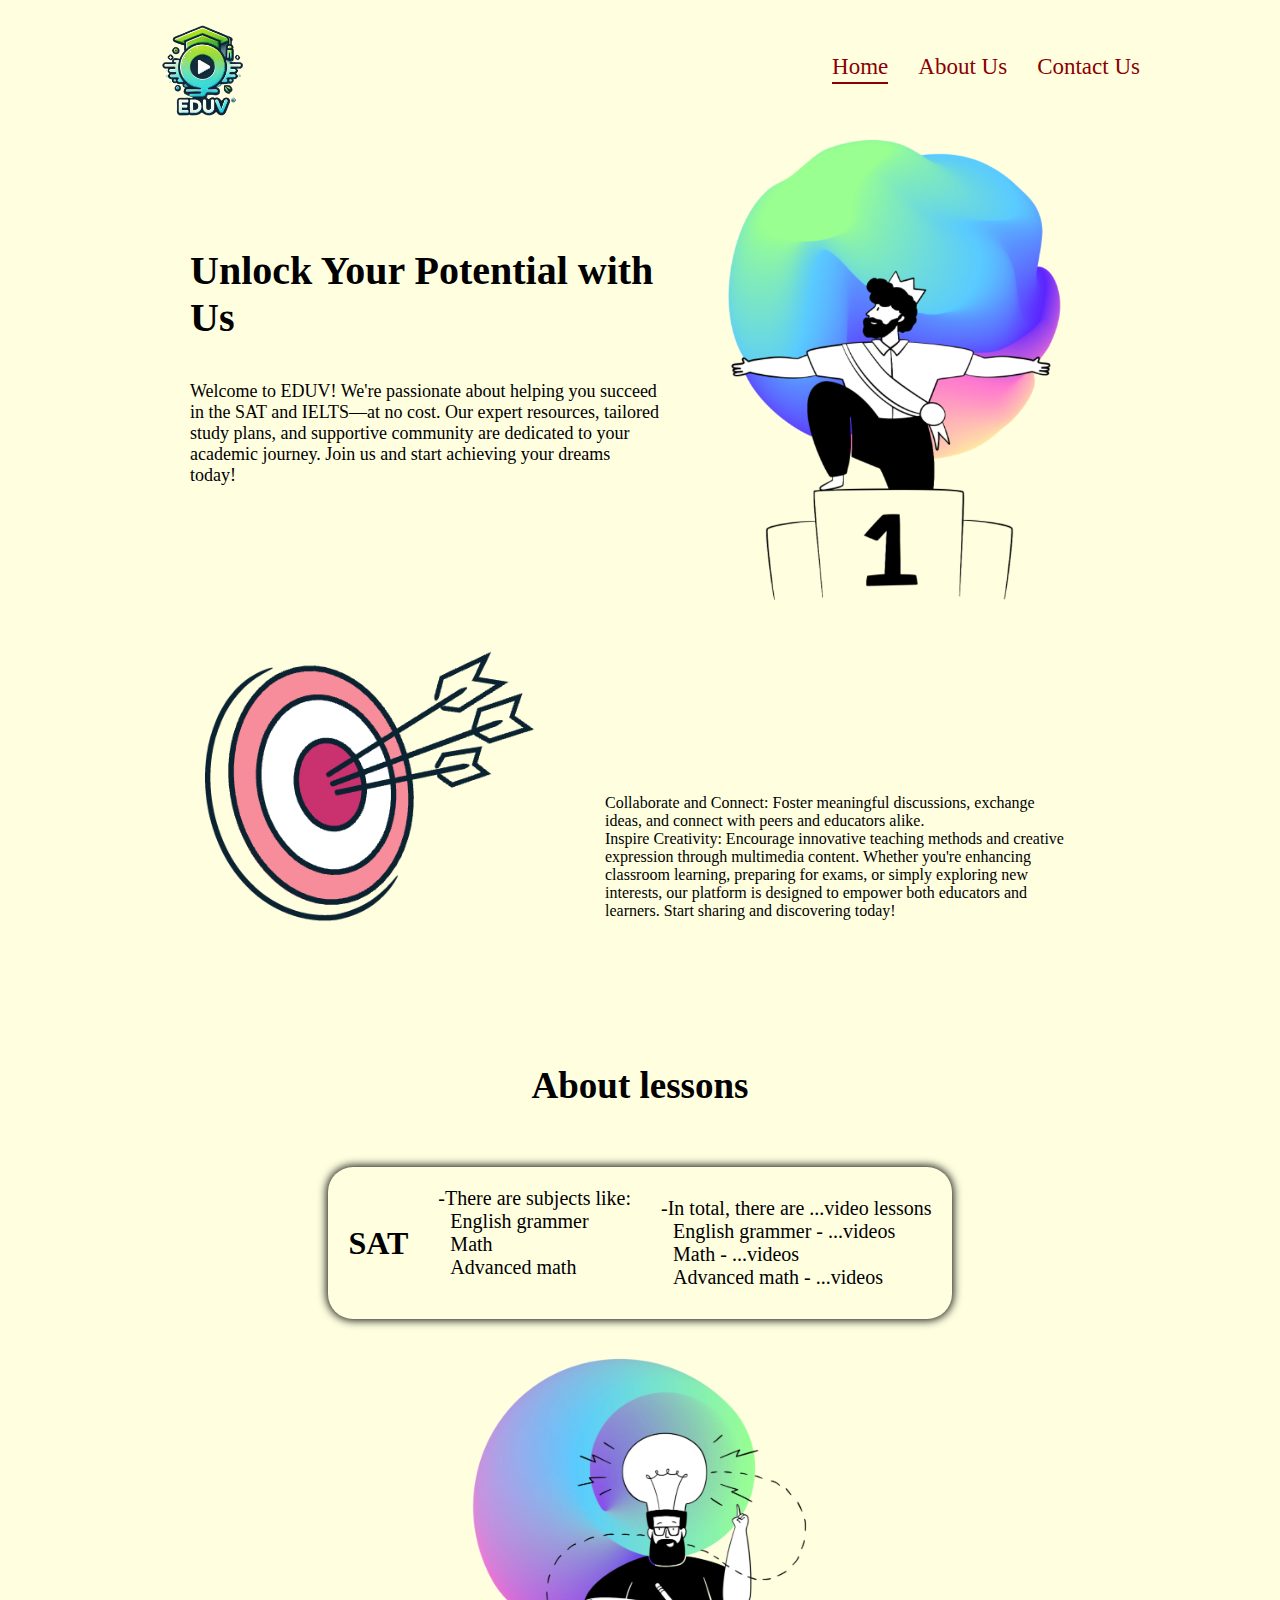
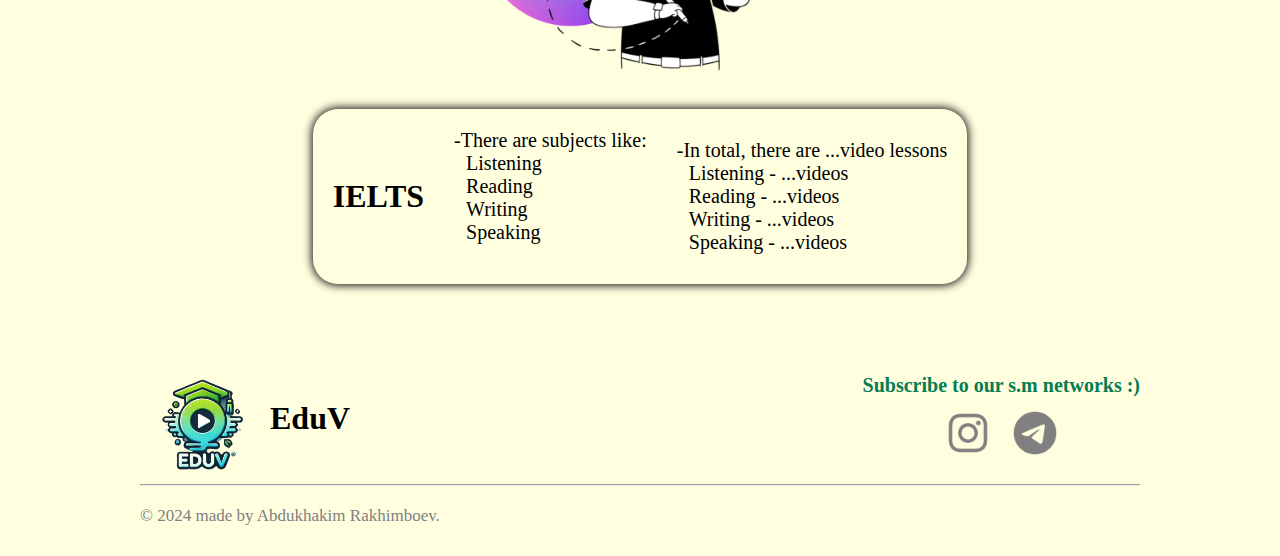
<file: index.html>
<!DOCTYPE html>
<html lang="en">
<head>
    <meta charset="UTF-8">
    <meta name="viewport" content="width=device-width, initial-scale=1.0">
    <title>EduV</title>
    <link rel="stylesheet" href="./style/style.css">
    <link rel="stylesheet" href="./scss/style.scss">
    <link rel="stylesheet" href="./style/global.css">
    <link rel="stylesheet" href="./scss/global.scss">
    
    <link rel="apple-touch-icon" sizes="180x180" href="./images/apple-touch-icon.png">
    <link rel="icon" type="image/png" sizes="32x32" href="./images/favicon-32x32.png">
    <link rel="icon" type="image/png" sizes="16x16" href="./images/favicon-16x16.png">
</head>
<body>
    <header>
        <div class="container header-content">
            <nav class="nav">
                <div class="eduvv">
                    <img src="./images/eduv.png" alt="Eduv" class="eduv">
                </div>
                <ul class="header__nav-list" id="menu">
                    <li><a href="./index.html" class="header__nav-link active" data-button= "content-1">Home</a></li>
                    <li><a href="./html/aboutus.html" class="header__nav-link" data-button= "content-2">About Us</a></li>
                    <li><a href="./html/contact.html" class="header__nav-link" data-button= "content-3">Contact Us</a></li>
                </ul>
                <div class="burger">
                    <div class="line1"></div>
                    <div class="line2"></div>
                    <div class="line3"></div>
                </div>
            </nav>
            <div class="header-block">
                <div class="block-one">
                    <div class="phrase-bl">
                        <h1 class="h-t">Unlock Your Potential with Us</h1>
                        <p class="header-text">
                            Welcome to EDUV! We're passionate about helping you succeed in the SAT and IELTS—at no cost. Our expert resources, tailored study plans, and supportive community are dedicated to your academic journey. Join us and start achieving your dreams today!
                        </p>
                    </div>
                    <img src="./images/first.png" alt="first" class="rock">
                </div>
            </div>
        </div>
    </header>
    <main>
        <div class="container main-content">
            <div class="block-two">
                <img src="./images/target.png" alt="target" class="target">
                <div class="text-two">
                    <p class="t-two">
                        Collaborate and Connect: Foster meaningful discussions, exchange ideas, and connect with peers and educators alike.
                    </p>
                    <p class="t-twoo">
                        Inspire Creativity: Encourage innovative teaching methods and creative expression through multimedia content.
                        Whether you're enhancing classroom learning, preparing for exams, or simply exploring new interests, our platform is designed to empower both educators and learners. Start sharing and discovering today!
                    </p>
                </div>
            </div>
            <div class="block-three" id="three">
                <h1 class="three__title">About lessons</h1>
                <div class="info">
                    <div class="sat">
                        <h1 class="sat-title">SAT</h1>
                        <div class="p1">
                            <p class="firstt">-There are subjects like:</p>
                            <p class="first">English grammer</p>
                            <p class="first">Math</p>
                            <p class="first">Advanced math</p>
                        </div>
                        <div class="p2">
                            <p class="secondd">-In total, there are ...video lessons</p>
                            <p class="second">English grammer - ...videos</p>
                            <p class="second">Math - ...videos</p>
                            <p class="second">Advanced math - ...videos</p>
                        </div>
                    </div>
                    <img src="./images/idea.png" alt="idea" class="idea">
                    <div class="ielts">
                        <h1 class="sat-title">IELTS</h1>
                        <div class="p1">
                            <p class="firstt">-There are subjects like:</p>
                            <p class="first">Listening</p>
                            <p class="first">Reading</p>
                            <p class="first">Writing</p>
                            <p class="first">Speaking</p>
                        </div>
                        <div class="p2">
                            <p class="secondd">-In total, there are ...video lessons</p>
                            <p class="second">Listening - ...videos</p>
                            <p class="second">Reading - ...videos</p>
                            <p class="second">Writing - ...videos</p>
                            <p class="second">Speaking - ...videos</p>
                        </div>
                    </div>
                </div>
            </div>
        </div>
    </main>
    <footer>
        <div class="container footer-content">
            <section class="top">
                <div class="logo-bl">
                    <img src="./images/eduv.png" alt="logo" class="footer-logo">
                    <h1 class="footer-t">EduV</h1>
                </div>
                <section class="s-t">
                    <h1 class="socials-title">Subscribe to our s.m networks :)</h1>
                    <div class="socials">
                        <a href="https://www.instagram.com/eduv.uz">
                            <img src="./images/instagram.png" alt="inst" class="social">
                        </a>
                        <a href="https://t.me/eduvvuz">
                            <img src="./images/telegram.png" alt="tg" class="social">
                        </a>
                    </div>
                </section>
            </section>
            <hr>
            <section class="bottom">
                <h3>© 2024 made by Abdukhakim Rakhimboev.</h3>
            </section>
        </div>
    </footer>
    
    
    
    <script src="./main.js"></script>
</body>
</html>
</file>
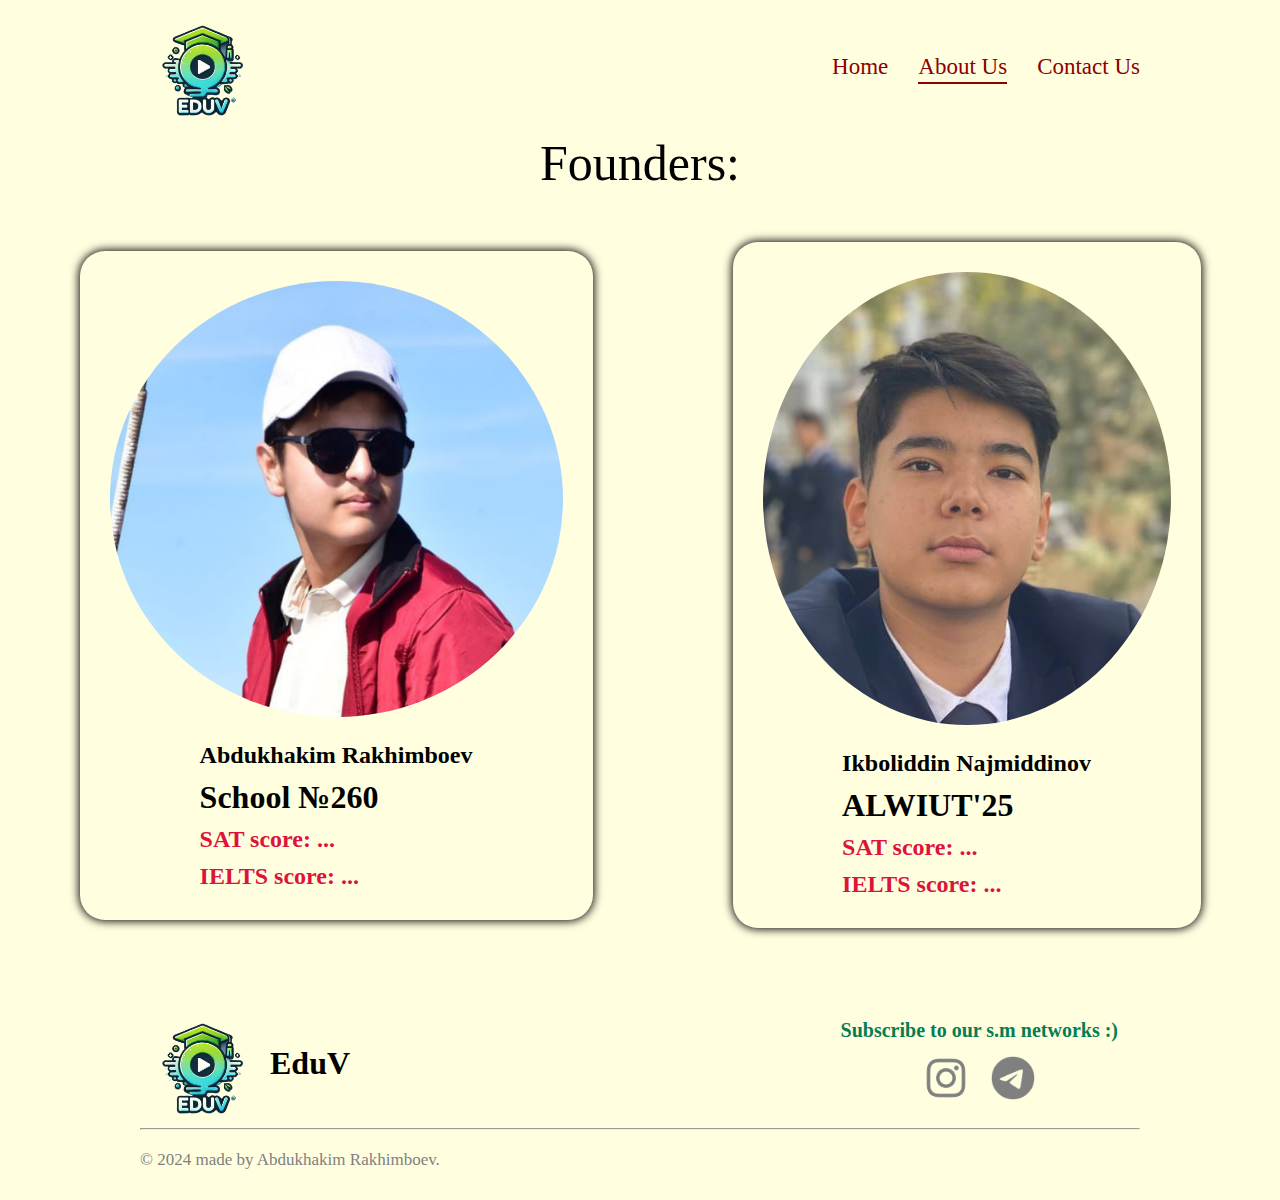
<file: html/aboutus.html>
<!DOCTYPE html>
<html lang="en">
<head>
    <meta charset="UTF-8">
    <meta name="viewport" content="width=device-width, initial-scale=1.0">
    <title>EduV / About Us</title>
    <link rel="stylesheet" href="../style/aboutus.css">
    <link rel="stylesheet" href="../scss/aboutus.scss">
    <link rel="stylesheet" href="../style/global.css">
    <link rel="stylesheet" href="../scss/global.scss">
    
    <link rel="apple-touch-icon" sizes="180x180" href="../images/apple-touch-icon.png">
    <link rel="icon" type="image/png" sizes="32x32" href="../images/favicon-32x32.png">
    <link rel="icon" type="image/png" sizes="16x16" href="../images/favicon-16x16.png">
</head>
<body>
    <header>
        <div class="container header-content">
            <nav class="nav">
                <div class="eduvv">
                    <img src="../images/eduv.png" alt="Eduv" class="eduv">
                </div>
                <ul class="header__nav-list">
                    <li><a href="../index.html" class="header__nav-link">Home</a></li>
                    <li><a href="../html/aboutus.html" class="header__nav-link active">About Us</a></li>
                    <li><a href="../html/contact.html" class="header__nav-link">Contact Us</a></li>
                </ul>
                <div class="burger">
                    <div class="line1"></div>
                    <div class="line2"></div>
                    <div class="line3"></div>
                </div>
            </nav>
            <h1 class="faunders">Founders:</h1>
            <div class="landing">
                <div class="kimm">
                    <img class="kim" src="../images/notwhyara.jpg" alt="Abdukhakim">
                    <section class="info-block">
                        <p class="f-name">Abdukhakim Rakhimboev</p>
                        <h1 class="school">School №260</h1>
                        <p class="f-eng">SAT score: ...</p>
                        <p class="f-eng">IELTS score: ...</p>
                    </section>
                </div>
                <div class="kimm">
                    <img class="iqbol" src="../images/iqboliano.jpg" alt="Iqboliddin">
                    <section class="info-block">
                        <p class="f-name">Ikboliddin Najmiddinov</p>
                        <h1 class="school">ALWIUT'25</h1>
                        <p class="f-eng">SAT score: ...</p>
                        <p class="f-eng">IELTS score: ...</p>
                    </section>
                </div>
            </div>
        </div>
    </header>
    <footer>
        <div class="container footer-content">
            <section class="top">
                <div class="logo-bl">
                    <img src="../images/eduv.png" alt="logo" class="footer-logo">
                    <h1 class="footer-t">EduV</h1>
                </div>
                <section class="s-t">
                    <h1 class="socials-title">Subscribe to our s.m networks :)</h1>
                    <div class="socials">
                        <a href="https://www.instagram.com/eduv.uz">
                            <img src="../images/instagram.png" alt="inst" class="social">
                        </a>
                        <a href="https://t.me/eduvvuz">
                            <img src="../images/telegram.png" alt="tg" class="social">
                        </a>
                    </div>
                </section>
            </section>
            <hr>
            <section class="bottom">
                <h3>© 2024 made by Abdukhakim Rakhimboev.</h3>
            </section>
        </div>
    </footer>
    
    
    <script src="../main.js"></script>
</body>
</html>
</file>
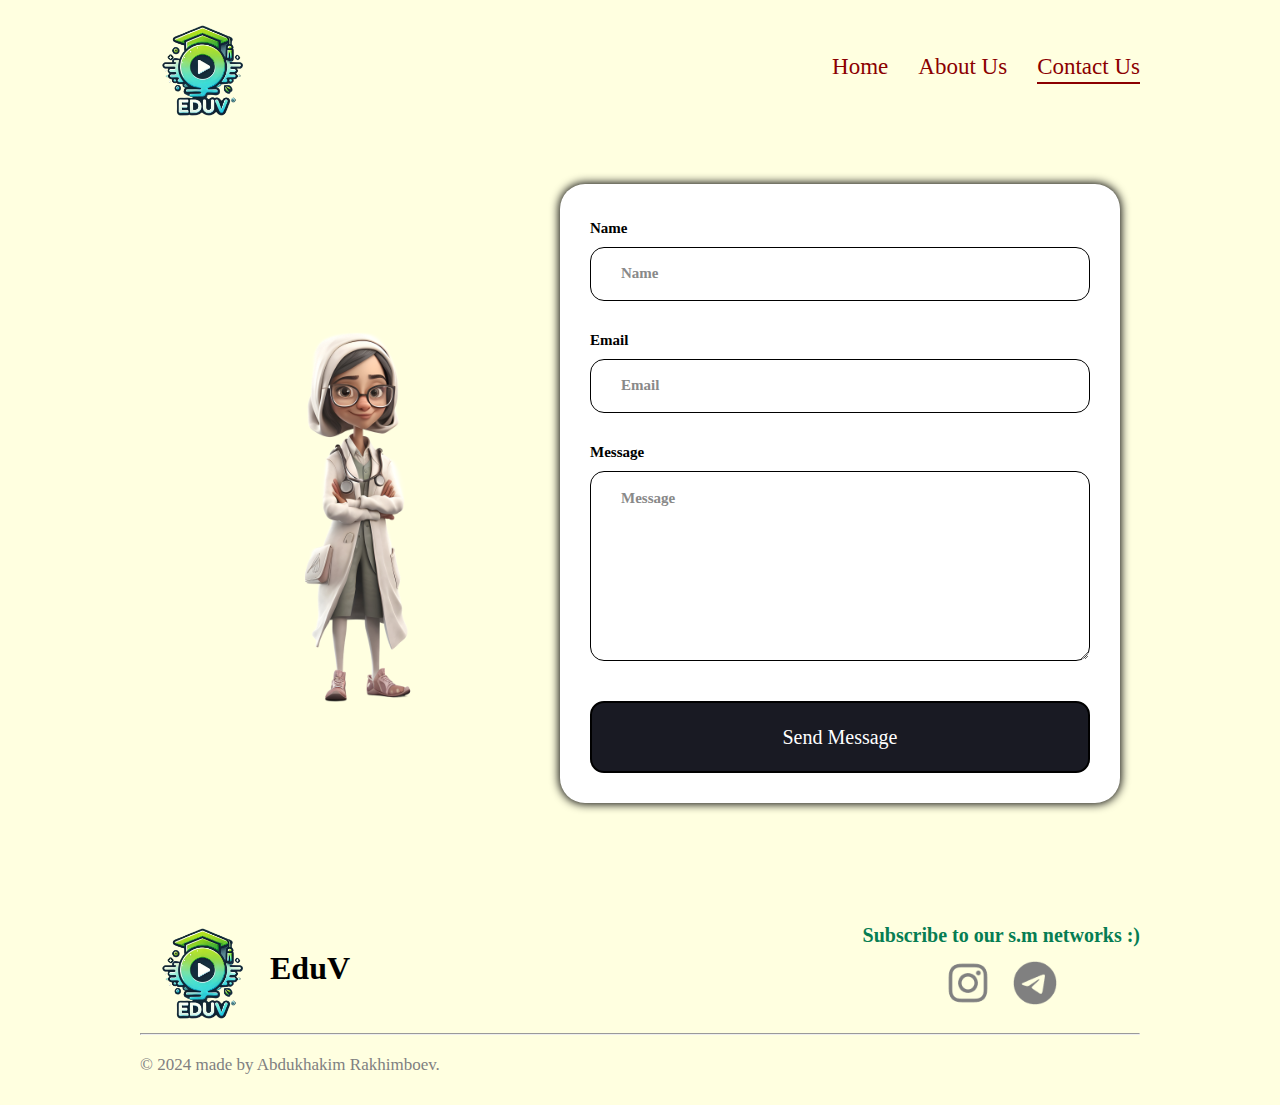
<file: html/contact.html>
<!DOCTYPE html>
<html lang="en">
<head>
    <meta charset="UTF-8">
    <meta name="viewport" content="width=device-width, initial-scale=1.0">
    <title>EduV / Contact Us</title>
    <link rel="stylesheet" href="../style/contact.css">
    <link rel="stylesheet" href="../scss/contact.scss">
    <link rel="stylesheet" href="../style/global.css">
    <link rel="stylesheet" href="../scss/global.scss">
    
    <link rel="apple-touch-icon" sizes="180x180" href="../images/apple-touch-icon.png">
    <link rel="icon" type="image/png" sizes="32x32" href="../images/favicon-32x32.png">
    <link rel="icon" type="image/png" sizes="16x16" href="../images/favicon-16x16.png">
</head>
<body>
    <header>
        <div class="container header-content">
            <nav class="nav">
                <div class="eduvv">
                    <img src="../images/eduv.png" alt="Eduv" class="eduv">
                </div>
                <ul class="header__nav-list">
                    <li><a href="../index.html" class="header__nav-link">Home</a></li>
                    <li><a href="../html/aboutus.html" class="header__nav-link">About Us</a></li>
                    <li><a href="../html/contact.html" class="header__nav-link active">Contact Us</a></li>
                </ul>
            </nav>
        </div>
    </header>
    <main>
        <div class="container main-content">
            <section class="girl">
                <img src="../images/girl.png" alt="girl" class="contact2">
            </section>
            <section class="contact">
                <div class="fourth__bottom">
                    <h1 class="bottom__titles">Name</h1>
                    <input type="text" class="bottom__inputs" placeholder="Name">
                    <h1 class="bottom__titles">Email</h1>
                    <input type="text" class="bottom__inputs" placeholder="Email">
                    <h1 class="bottom__titles">Message</h1>
                    <textarea type="text" class="bottom__input" placeholder="Message"></textarea>
                    <button class="btn__two">Send Message</button>
                </div> 
            </section>
            <!-- <section class="men">
                <img src="../images/contact1.png" alt="men" class="contact1">
            </section> -->
        </div>
    </main>
    <footer>
        <div class="container footer-content">
            <section class="top">
                <div class="logo-bl">
                    <img src="../images/eduv.png" alt="logo" class="footer-logo">
                    <h1 class="footer-t">EduV</h1>
                </div>
                <section class="s-t">
                    <h1 class="socials-title">Subscribe to our s.m networks :)</h1>
                    <div class="socials">
                        <a href="https://www.instagram.com/eduv.uz">
                            <img src="../images/instagram.png" alt="inst" class="social">
                        </a>
                        <a href="https://t.me/eduvvuz">
                            <img src="../images/telegram.png" alt="tg" class="social">
                        </a>
                    </div>
                </section>
            </section>
            <hr>
            <section class="bottom">
                <h3>© 2024 made by Abdukhakim Rakhimboev.</h3>
            </section>
        </div>
    </footer>
</body>
</html>
</file>
<file: style/style.css>
*{
    margin: 0;
    padding: 0;
    box-sizing: border-box;
    font-family: cursive;
    background-color: lightyellow;
}

a {
    text-decoration: none;
}

ul {
    list-style: none;
}

.container {
    margin: 0 auto;
    max-width: 1300px;
    width: 100%;
}

.header-content {
    display: flex;
    flex-direction: column;
    align-items: center;
}

.nav {
    display: flex;
    align-items: center;
    justify-content: space-between;
    width: 1000px;
    /* background: rgba(245, 245, 245, 0.50);
    backdrop-filter: blur(82.5px); */
}

.eduv {
    width: 130px;
}

.header__nav-list {
    display: flex;
    align-items: center;
    gap: 30px;
}



.block-one {
    display: flex;
    align-items: center;
    justify-content: center;
    margin-bottom: 50px;
}

.h-t {
    font-size: 60px;
    font-weight: 600;
    margin-bottom: 40px;
}

.header-text {
    font-size: 18px;
    font-weight: 500;
    width: 540px;
}

.block-two {
    display: flex;
    align-items: center;
    justify-content: center;
}

.text-two {
    max-width: 730px;
}

.block-three {
    display: flex;
    flex-direction: column;
    align-items: center;
    margin-bottom: 70px;
}

.three__title {
    font-weight: 600;
    font-size: 37px;
    margin-bottom: 60px;
}

.info {
    display: flex;
    align-items: center;
    gap: 150px;
}

.idea {
    width: 340px;
}

.firstt {
    font-weight: 500;
    font-size: 20px;
}
.first {
    font-weight: 500;
    font-size: 20px;
    margin-left: 12px;
}

.secondd {
    font-weight: 500;
    font-size: 20px;
}
.second {
    font-weight: 500;
    font-size: 20px;
    margin-left: 12px;
}

.p1 {
    margin-bottom: 20px;
    transition: 0.15s;
}
.p2 {
    transition: 0.15s;
}

.sat {
    padding: 20px;
    border-radius: 25px;
    box-shadow: #000 0 0 10px 1px;
    transition: 0.15s;
}
.ielts {
    padding: 20px;
    border-radius: 25px;
    box-shadow: #000 0 0 10px 1px;
    transition: 0.15s;
}
.sat p {
    transition: 0.15s;
}
.sat h1 {
    transition: 0.15s;
}
.sat:hover {
    transition: 0.15s;
    background-color: aquamarine;
    transform: scale(1.043);
}
.sat:hover p {
    transition: 0.15s;
    background-color: aquamarine;
}
.sat:hover .p1 {
    transition: 0.15s;
    background-color: aquamarine;
}
.sat:hover .p2 {
    transition: 0.15s;
    background-color: aquamarine;
}
.sat:hover h1 {
    transition: 0.15s;
    background-color: aquamarine;
}
.ielts p {
    transition: 0.15s;
}
.ielts h1 {
    transition: 0.15s;
}
.ielts:hover {
    transition: 0.15s;
    background-color: aquamarine;
    transform: scale(1.043);
}
.ielts:hover p {
    transition: 0.15s;
    background-color: aquamarine;
}
.ielts:hover .p1 {
    transition: 0.15s;
    background-color: aquamarine;
}
.ielts:hover .p2 {
    transition: 0.15s;
    background-color: aquamarine;
}
.ielts:hover h1 {
    transition: 0.15s;
    background-color: aquamarine;
}




@media(max-width: 1450px) {
    .h-t {
        font-size: 40px;
        width: 500px;
    }
    .rock {
        width: 400px;
    }
    .header-text {
        width: 470px;
    }
    .target {
        width: 400px;
    }
    .t-two {
        width: 470px;
    }
    .t-twoo {
        width: 470px;
    }
    .info {
        display: flex;
        flex-direction: column;
        align-items: center;
        gap: 35px;
    }
    .sat {
        display: flex;
        gap: 30px;
        align-items: center;
    }
    .ielts {
        display: flex;
        gap: 30px;
        align-items: center;
    }
}

@media(max-width: 1050px) {
    .h-t {
        font-size: 30px;
        width: 311px;
    }
    .header-text {
        width: 350px;
    }
    .rock {
        width: 300px;
    }
    .header-content {
        display: flex;
        flex-direction: column;
        align-items: center;
    }
    .target {
        width: 300px;
    }
    .t-two {
        width: 350px;
    }
    .t-twoo {
        width: 350px;
    }
}

@media screen and (max-width: 900px) {
    .sat {
        display: flex;
        flex-direction: column;
        gap: 10px;
        align-items: flex-start;
    }
    .ielts {
        display: flex;
        flex-direction: column;
        gap: 10px;
        align-items: flex-start;
    }
    .block-one {
        display: flex;
        flex-direction: column;
        position: relative;
        margin-top: 30px;
    }
    .rock {
        width: 150px;
        position: absolute;
        right: -12px;
        top: -41px;
    }
    .h-t {
        width: 200px;
    }
    .block-two {
        display: flex;
        flex-direction: column;
        margin-bottom: 30px;
    }
    .target {
        width: 200px;
    }
}

@media(max-width: 530px) {
    .idea {
        width: 200px;
    }
}

@media(max-width: 400px) {
    .sat, .ielts {
        box-shadow: none;
    }
     .header-text {
        margin-top: 160px;
        width: 250px;
     }
     .t-two {
        width: 250px;
     }
     .t-twoo {
        width: 250px;
     }
     .rock {
        top: 96px;
        right: 55px;
     }
}
</file>
<file: style/global.css>
.header__nav-link {
    position: relative;
    font-size: 23px;
    color: darkred;
  }
  
  .header__nav-link::after {
    content: "";
    position: absolute;
    background-color: darkred;
    height: 2px;
    width: 0;
    left: 0;
    bottom: -5px;
    transition: 0.3s;
  }
  
  .header__nav-link:hover::after {
    width: 100%;    
  }
  
  .active::after {
    content: "";
    position: absolute;
    background-color: darkred;
    height: 2px;
    width: 100%;
    left: 0;
    bottom: -5px;
  }
  
  
  .footer-content {
    max-width: 1000px;
  }
  
  .footer-logo {
    width: 130px;
  }
  
  .top {
    display: flex;
    align-items: center;
    justify-content: space-between;
    /* margin-bottom: 10px; */
  }
  
  .logo-bl {
    display: flex;
    align-items: center;
  }
  
  .s-t {
    display: flex;
    flex-direction: column;
    align-items: center;
  }
  
  .socials-title {
    font-size: 20px;
    font-weight: 600;
    margin-bottom: 10px;
    color: rgb(6, 125, 83);
  }
  
  .socials {
    display: flex;
    align-items: center;
    gap: 15px;
  }
  
  .social {
    width: 52px;
  }
  
  hr {
    max-width: 1000px;
    color: black;
    margin: 0 auto;
    
  }
  
  .bottom {
    margin-top: 20px;
    margin-bottom: 30px;
  }
  
  .bottom h3 {
    color: gray;
    font-size: 17px;
    font-weight: 500;
  }
  
  
  
  
  .burger {
    display: none;
    cursor: pointer;
    flex-direction: column;
    gap: 5px;
  }
  
  .burger div {
    width: 25px;
    height: 3px;
    background-color: #333;
    transition: all 0.3s ease;
  }
  
  
  @media(max-width: 1450px) {
    
  }
  
  @media(max-width: 1050px) {
    .nav {
        width: 750px;
    }
    .footer-content {
        display: flex;
        flex-direction: column;
        align-items: center;
    }
    .top {
        width: 700px;
    }
    hr {
        width: 600px;
    }
  }
  
  @media screen and (max-width: 900px) {
    .header__nav-list {
        display: none;
        flex-direction: column;
        justify-content: center;
        align-items: center;
        width: 100%;
        height: 100vh;
        background-color: lightyellow;
        position: absolute;
        top: 0;
        left: 0;
        text-align: center;
        z-index: 1;
    }
  
    .header__nav-list li {
        margin: 20px 0;
    }
  
    .burger {
        display: flex;
        z-index: 2;
    }
  
    .header__nav-list.nav-active {
        display: flex;
    }
  
    .burger.toggle .line1 {
        transform: rotate(-45deg) translate(-5px, 6px);
    }
  
    .burger.toggle .line2 {
        opacity: 0;
    }
  
    .burger.toggle .line3 {
        transform: rotate(45deg) translate(-5px, -6px);
    }
    
    .nav {
        width: 500px;
    }
    .top {
        display: flex;
        flex-direction: column;
        gap: 30px;
    }
    hr {
        width: 300px;
    }
    .footer-content {
        display: flex;
        flex-direction: column;
        gap: 20px;
    }
    .top {
        display: flex;
        flex-direction: column;
        align-items: center;
        width: 200px;
    }
    .socials-title {
        text-align: center;
    }
    .socials {
        margin-top: 20px;
    }
  }
  
  @media(max-width: 530px) {
    .nav {
        width: 300px;
    }
    .eduv {
        width: 100px;
    }
    .footer-logo {
        width: 100px;
    }
    .idea {
        width: 200px;
    }
  }
  
  @media(max-width: 400px) {
     .bottom h3 {
        width: 230px;
        text-align: center;
     }
  }
</file>
<file: style/aboutus.css>
*{
  margin: 0;
  padding: 0;
  box-sizing: border-box;
  font-family: cursive;
  background-color: lightyellow;
}

a {
  text-decoration: none;
}

ul {
  list-style: none;
}

.container {
  margin: 0 auto;
  max-width: 1300px;
  width: 100%;
}

.header-content {
  display: flex;
  flex-direction: column;
  align-items: center;
}

.nav {
  display: flex;
  align-items: center;
  justify-content: space-between;
  width: 1000px;
  /* background: rgba(245, 245, 245, 0.50);
  backdrop-filter: blur(82.5px); */
}

.eduv {
  width: 130px;
}

.header__nav-list {
  display: flex;
  align-items: center;
  gap: 30px;
}

.header__nav-link {
  font-size: 23px;
  color: darkred;
}

.kim {
    -webkit-animation: image-anim 8s infinite ease-in-out;
    animation: image-anim 8s infinite ease-in-out;
    border-radius: 50%;
    /* border: 10px solid #260cbd; */
    width: 453px;
    height: 436px;
  }
.iqbol {
    -webkit-animation: image-anim 8s infinite ease-in-out;
    animation: image-anim 8s infinite ease-in-out;
    border-radius: 50%;
    /* border: 10px solid #260cbd; */
    /* width: 300px;
    height: 300px; */
  }



@-webkit-keyframes image-anim {
  /* 0% { clip-path: circle(0% at 50% 50%); } */
  /* 100% { clip-path: circle(50% at 50% 50%); } */
  /* //// */
  /* 25% { clip-path: polygon(50% 0%, 80% 10%, 100% 35%, 100% 70%, 80% 90%, 50% 100%, 20% 90%, 0% 70%, 0% 35%, 20% 10%); }
  50% { clip-path: polygon(45% 14%, 81% 9%, 94% 38%, 83% 68%, 81% 95%, 50% 100%, 23% 89%, 3% 75%, 3% 39%, 21% 12%); }
  75% { clip-path: polygon(51% 18%, 93% 9%, 96% 37%, 91% 78%, 71% 98%, 44% 95%, 14% 92%, 0% 70%, 12% 41%, 20% 10%); } */
  0% {
    border-radius: 58% 40% 30% 70%/60% 30% 70% 40%;
  }
  50% {
    border-radius: 30% 60% 70% 40%/50% 60% 30%;
  }
  100% {
    border-radius: 58% 40% 30% 70%/60% 30% 70% 40%;
  }
}

@keyframes image-anim {
  /* 0% { clip-path: circle(0% at 50% 50%); } */
  /* 100% { clip-path: circle(50% at 50% 50%); } */
  /* //// */
  /* 25% { clip-path: polygon(50% 0%, 80% 10%, 100% 35%, 100% 70%, 80% 90%, 50% 100%, 20% 90%, 0% 70%, 0% 35%, 20% 10%); }
  50% { clip-path: polygon(45% 14%, 81% 9%, 94% 38%, 83% 68%, 81% 95%, 50% 100%, 23% 89%, 3% 75%, 3% 39%, 21% 12%); }
  75% { clip-path: polygon(51% 18%, 93% 9%, 96% 37%, 91% 78%, 71% 98%, 44% 95%, 14% 92%, 0% 70%, 12% 41%, 20% 10%); } */
  0% {
    border-radius: 58% 40% 30% 70%/60% 30% 70% 40%;
  }
  50% {
    border-radius: 30% 60% 70% 40%/50% 60% 30%;
  }
  100% {
    border-radius: 58% 40% 30% 70%/60% 30% 70% 40%;
  }
}






.landing {
  display: flex;
  align-items: center;
  gap: 140px;
  margin-bottom: 70px;
}

.faunders {
  font-size: 50px;
  font-weight: 500;
  margin-bottom: 50px;
}

.kimm {
  display: flex;
  flex-direction: column;
  align-items: center;
  padding: 30px;
  border-radius: 25px;
  box-shadow: #000 0 0 10px 1px;
  transition: 0.15s;
}
.kimm:hover {
  transition: 0.15s;
  background-color: aquamarine;
  transform: scale(1.043);
}


.kimm:hover p {
  transition: 0.15s;
  background-color: aquamarine;
}
.kimm:hover h1 {
  transition: 0.15s;
  background-color: aquamarine;
}
.kimm:hover section {
  transition: 0.15s;
  background-color: aquamarine;
}


.info-block {
  display: flex;
  flex-direction: column;
  gap: 10px;
  margin-top: 25px;
  transition: 0.15s;
}



.f-name {
  font-size: 24px;
  font-weight: 600;
  transition: 0.15s;
}

.school {
  font-weight: 600;
  transition: 0.15s;
}

.f-eng {
  font-size: 24px;
  font-weight: 600;
  color: crimson;
  transition: 0.15s;
}


.footer-content {
  max-width: 1000px;
}

.footer-logo {
  width: 130px;
}

.top {
  display: flex;
  align-items: center;
  justify-content: space-between;
  /* margin-bottom: 10px; */
}

.logo-bl {
  display: flex;
  align-items: center;
}

.s-t {
  display: flex;
  flex-direction: column;
  align-items: center;
  margin-right: 22px;
}

.socials-title {
  font-size: 20px;
  font-weight: 600;
  margin-bottom: 10px;
  color: rgb(6, 125, 83);
}

.socials {
  display: flex;
  align-items: center;
  gap: 15px;
}

.social {
  width: 52px;
}

hr {
  max-width: 1000px;
  color: black;
  margin: 0 auto;
  
}

.bottom {
  margin-top: 20px;
  margin-bottom: 30px;
}

.bottom h3 {
  color: gray;
  font-size: 17px;
  font-weight: 500;
}
</file>
<file: style/contact.css>
*{
    margin: 0;
    padding: 0;
    box-sizing: border-box;
    font-family: cursive;
    background-color: lightyellow;
  }
  
  a {
    text-decoration: none;
  }
  
  ul {
    list-style: none;
  }
  
  .container {
    margin: 0 auto;
    max-width: 1300px;
    width: 100%;
  }
  
  .header-content {
    display: flex;
    flex-direction: column;
    align-items: center;
  }
  
  .nav {
    display: flex;
    align-items: center;
    justify-content: space-between;
    width: 1000px;
  }
  
  .eduv {
    width: 130px;
  }
  
  .header__nav-list {
    display: flex;
    align-items: center;
    gap: 30px;
  }
  

  
  .main-content {
    display: flex;
    align-items: center;
  }
  
  .fourth__bottom {
    padding: 30px;
    background-color: #fff;
    border-radius: 25px;
    box-shadow: #000 0 0 10px 1px;
  }
  
  .contact {
    margin: 50px 0 100px 0;
  }
  
  .contact2 {
    width: 500px;
  }
  
  .bottom__titles {
    color: #000;
    font-size: 15px;
    font-weight: 600;
    line-height: 28px;
    margin-bottom: 5px;
    background-color: #fff;
}

.bottom__inputs {
    width: 556px;
    padding: 18px 30px;
    border-radius: 14px;
    border: 1px solid #000;
    background: #FFF;
    margin-bottom: 25px;
    outline: 0;
}

.bottom__inputs::placeholder {
    color: #898989;
    font-size: 15px;
    font-weight: 600;
}

.bottom__input {
    display: flex;
    max-width: 556px;
    width: 100%;
    height: 190px;
    border-radius: 14px;
    border: 1px solid #000;
    background: #FFF;
    padding: 18px 30px;
    margin-bottom: 40px;
    outline: 0;
    
}

.bottom__input::placeholder {
    color: #898989;
    font-size: 15px;
    font-weight: 600;
}

.btn__two {
    max-width: 556px;
    width: 100%;
    color: #FFF;
    font-size: 20px;
    line-height: 28px;
    padding: 20px 35px;
    border-radius: 14px;
    background: var(--dark, #191A23);
    transition: 0.15s;
    border: 2px solid black;
}

.btn__two:hover {
  transition: 0.15s;
  color: #000;
  background-color: chartreuse;
}




@media(max-width: 1300px) {
  .contact2 {
    width: 400px;
  }
  .main-content {
    display: flex;
    justify-content: center;
  }
  .bottom__inputs {
    width: 500px;
  }
}

@media(max-width: 1100px) {
  .bottom__inputs {
    width: 400px;
  }
  .btn__two {
    font-size: 18px;
    padding: 14px 20px;
  }
}

@media(max-width: 1000px) {
  .contact2 {
    width: 300px;
  }
}

@media(max-width: 900px) {
  .contact2 {
    display: none;
  }
}

@media(max-width: 550px) {
  .bottom__inputs {
    width: 300px;
  }
}

@media(max-width: 450px) {
  .fourth__bottom {
    box-shadow: none;
    background-color: lightyellow;
    padding: 0;
  }
  .bottom__titles {
    background-color: lightyellow;
  }
}
</file>
